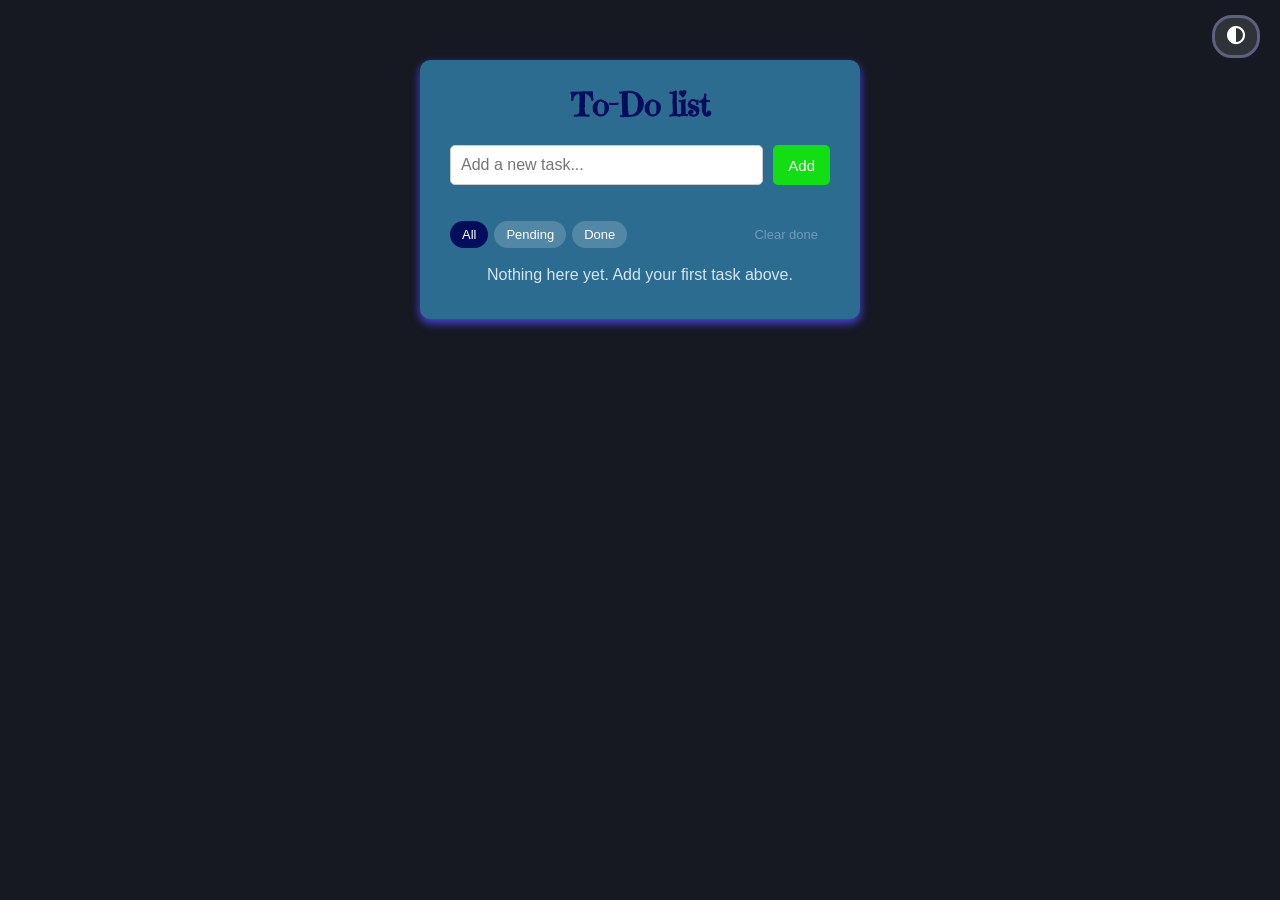
<file: index.html>
<!DOCTYPE html>
<html lang="en">
<head>
    <meta charset="UTF-8">
    <meta name="viewport" content="width=device-width, initial-scale=1.0">
    <meta name="description" content="A simple to-do list app with filters, themes and saved tasks.">
    <title>To-Do List App</title>
    <link rel="stylesheet" href="style.css">
    <link rel="stylesheet" href="https://cdnjs.cloudflare.com/ajax/libs/font-awesome/6.5.0/css/all.min.css">
</head>
<body>
    <div id="tooltip" class="custom-tooltip" role="tooltip"></div>
    <button id="themeToggle" class="theme-toggle" type="button" aria-label="Change theme" title="Change theme">
        <i class="fas fa-adjust"></i>
    </button>

    <main class="todo-container">
        <h1>To-Do list</h1>

        <form id="taskForm" class="input-section" autocomplete="off">
            <input type="text" id="taskInput" placeholder="Add a new task..." maxlength="120" aria-label="New task" />
            <button type="submit" class="add-btn">Add</button>
        </form>
        <p id="message" class="message" role="alert"></p>

        <div class="toolbar">
            <div class="filters" role="group" aria-label="Filter tasks">
                <button type="button" class="filter-btn active" data-filter="all">All</button>
                <button type="button" class="filter-btn" data-filter="pending">Pending</button>
                <button type="button" class="filter-btn" data-filter="completed">Done</button>
            </div>
            <button type="button" id="clearCompleted" class="clear-btn">Clear done</button>
        </div>

        <ul id="taskList"></ul>
        <p id="emptyState" class="empty-state"></p>
        <p id="counter" class="counter"></p>
    </main>

    <div class="name-bar">Dev. By Danlizy Ochieng</div>

    <script src="script.js"></script>
</body>
</html>
</file>
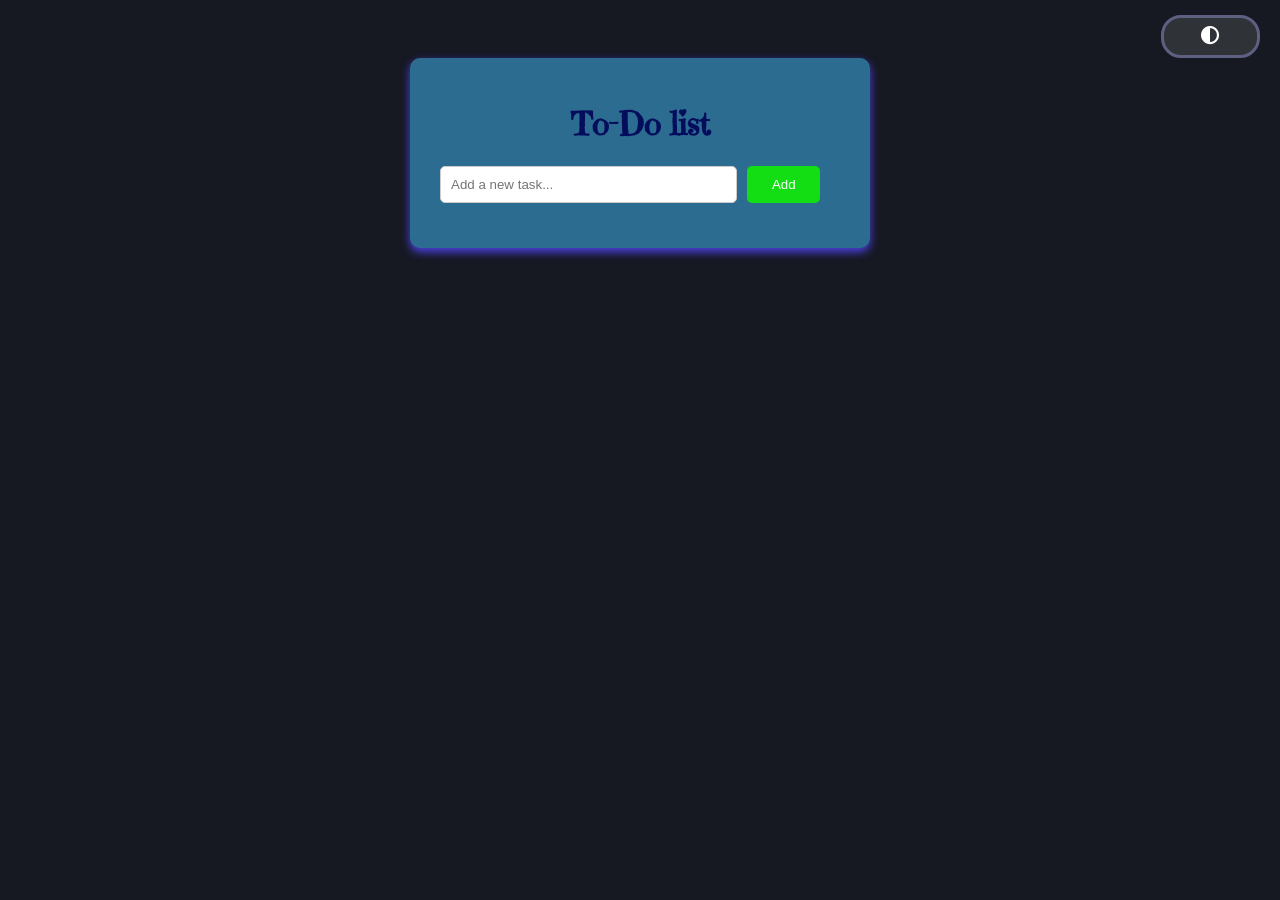
<file: ToDo_App/index.html>
<!DOCTYPE html>
<html lang="en">
<head>
    <meta charset="UTF-8">
    <meta name="viewport" content="width=device-width, initial-scale=1.0">
    <title>To-Do list App</title>
    <link rel="stylesheet" href="style.css">
    <link rel="stylesheet" href="https://cdnjs.cloudflare.com/ajax/libs/font-awesome/6.5.0/css/all.min.css">
</head>
<body>
    <div id="tooltip" class="custom-tooltip"></div>
    <button id="themeToggle"><i class="fas fa-adjust"></i></button>
    <div class="todo-container">
        <h1>To-Do list</h1>
        <div class="input-section">
            <input type="text" id="taskInput" placeholder="Add a new task..." />
            <button onclick ="addTask()">Add</button>
        </div>
        <ul id="taskList"></ul>
    </div>

    <div class="name-bar">Dev. By Danlizy Ochieng</div>

    <script src="script.js"></script>
</body>
</html>
</file>
<file: style.css>
@import url('https://fonts.googleapis.com/css2?family=Emilys+Candy&display=swap');

/* ---------- Theme variables (default = blue theme) ---------- */
:root {
    --bg: rgb(22, 24, 34);
    --card: #2c6c91;
    --card-shadow: 0 4px 10px rgb(77, 67, 230);
    --title: #040c5c;
    --text: #ffffff;
    --muted: #d6e6f0;
    --item-bg: #ffffff;
    --item-text: #111111;
    --item-border: #e0cdcd;
    --input-bg: #ffffff;
    --input-text: #111111;
    --input-border: #cccccc;
    --btn: rgb(19, 221, 19);
    --btn-hover: rgb(17, 167, 17);
    --btn-text: #ffffff;
    --chip: rgba(255, 255, 255, 0.18);
    --chip-active: #040c5c;
    --del: tomato;
    --del-hover: rgb(204, 50, 50);
    --done-hover: aqua;
    --error: #ffd0d0;
    --bar: #253441;
    --bar-text: #ffffff;
    --toggle-bg: #2f3236;
    --toggle-text: #ffffff;
}

body.light-mode {
    --bg: #f0f0f0;
    --card: #ffffff;
    --card-shadow: 0 4px 10px #aaaaaa;
    --title: #040c5c;
    --text: #111111;
    --muted: #555555;
    --input-border: #6088a0;
    --btn: #b9b8b8;
    --btn-hover: #9a9aa8;
    --btn-text: #121212;
    --chip: #e4e4e4;
    --chip-active: #2c6c91;
    --done-hover: rgb(196, 252, 252);
    --error: #b00020;
    --bar: #aaaaaa;
    --bar-text: #333333;
    --toggle-bg: #978874;
    --toggle-text: #3bbbb5;
    --item-border: #d8d8d8;
}

body.dark-mode {
    --bg: #121212;
    --card: #1e1e2f;
    --card-shadow: 0 4px 10px #444444;
    --title: #6088a0;
    --text: #e0e0e0;
    --muted: #a8a8b8;
    --item-bg: #2a2a3d;
    --item-text: #ffffff;
    --item-border: #34344d;
    --input-bg: #2a2a3d;
    --input-text: #ffffff;
    --input-border: #2c6c91;
    --btn: #2b2b4d;
    --btn-hover: #2c2c6d;
    --btn-text: #ffffff;
    --chip: #2b2b4d;
    --chip-active: #2c6c91;
    --del: #ff5c5c;
    --del-hover: #ff1a1a;
    --done-hover: rgb(197, 199, 199);
    --error: #ff9a9a;
}

/* ---------- Base ---------- */
* {
    box-sizing: border-box;
}

body {
    margin: 0;
    min-height: 100vh;
    font-family: Arial, Helvetica, sans-serif;
    background-color: var(--bg);
    color: var(--text);
    display: flex;
    justify-content: center;
    align-items: flex-start;
    padding: 60px 16px 80px;
    transition: background-color 0.3s ease, color 0.3s ease;
}

.todo-container {
    background: var(--card);
    padding: 25px 30px;
    border-radius: 10px;
    box-shadow: var(--card-shadow);
    width: 100%;
    max-width: 440px;
    transition: background-color 0.3s ease, box-shadow 0.3s ease;
}

h1 {
    font-family: 'Emilys Candy', Arial, sans-serif;
    text-align: center;
    color: var(--title);
    margin: 0 0 20px;
}

/* ---------- Form ---------- */
.input-section {
    display: flex;
    gap: 10px;
    margin-bottom: 8px;
}

input {
    flex: 1;
    min-width: 0;
    padding: 10px;
    border-radius: 5px;
    border: 1px solid var(--input-border);
    background-color: var(--input-bg);
    color: var(--input-text);
    font-size: 16px;
}

input:focus-visible,
button:focus-visible,
li:focus-visible {
    outline: 3px solid #ffbf47;
    outline-offset: 2px;
}

button {
    padding: 10px 15px;
    border: none;
    background-color: var(--btn);
    color: var(--btn-text);
    border-radius: 5px;
    cursor: pointer;
    font-size: 15px;
    transition: background-color 0.2s ease, transform 0.1s ease;
}

button:hover {
    background-color: var(--btn-hover);
}

button:active {
    transform: scale(0.97);
}

.message {
    min-height: 20px;
    margin: 0 0 8px;
    font-size: 14px;
    color: var(--error);
}

/* ---------- Filters ---------- */
.toolbar {
    display: flex;
    justify-content: space-between;
    align-items: center;
    flex-wrap: wrap;
    gap: 8px;
    margin-bottom: 16px;
}

.filters {
    display: flex;
    gap: 6px;
}

.filter-btn {
    padding: 6px 12px;
    font-size: 13px;
    border-radius: 20px;
    background-color: var(--chip);
    color: var(--text);
}

.filter-btn:hover {
    background-color: var(--chip);
    filter: brightness(1.15);
}

.filter-btn.active,
.filter-btn.active:hover {
    background-color: var(--chip-active);
    color: #ffffff;
}

.clear-btn {
    padding: 6px 12px;
    font-size: 13px;
    background-color: transparent;
    color: var(--muted);
    text-decoration: underline;
}

.clear-btn:hover {
    background-color: transparent;
    color: var(--text);
}

.clear-btn:disabled {
    opacity: 0.4;
    cursor: default;
    text-decoration: none;
}

/* ---------- List ---------- */
ul {
    list-style-type: none;
    padding: 0;
    margin: 0;
}

li {
    border: 1px solid var(--item-border);
    padding: 10px 12px;
    margin-bottom: 10px;
    background-color: var(--item-bg);
    color: var(--item-text);
    border-radius: 20px;
    display: flex;
    justify-content: space-between;
    align-items: center;
    gap: 10px;
    cursor: pointer;
    transition: background-color 0.2s ease, opacity 0.3s ease, transform 0.3s ease;
}

li span {
    flex: 1;
    min-width: 0;
    overflow-wrap: anywhere;
}

li.enter {
    animation: fadeIn 0.4s ease;
}

@keyframes fadeIn {
    from {
        opacity: 0;
        transform: translateY(-10px);
    }
    to {
        opacity: 1;
        transform: translateY(0);
    }
}

li.completed {
    text-decoration: line-through;
    color: grey;
}

li.completed:hover {
    background-color: var(--done-hover);
}

.delete-btn {
    background-color: var(--del);
    color: white;
    padding: 5px 10px;
    font-size: 13px;
    flex-shrink: 0;
}

.delete-btn:hover {
    background-color: var(--del-hover);
}

.fade-out {
    opacity: 0;
    transform: scale(0.95);
}

.empty-state {
    text-align: center;
    color: var(--muted);
    margin: 18px 0 6px;
}

.counter {
    text-align: right;
    font-size: 13px;
    color: var(--muted);
    margin: 10px 0 0;
}

/* ---------- Theme toggle ---------- */
.theme-toggle {
    position: absolute;
    top: 15px;
    right: 20px;
    padding: 8px 12px;
    background-color: var(--toggle-bg);
    color: var(--toggle-text);
    border: solid #5d6081;
    border-radius: 20px;
    font-size: 18px;
    z-index: 1000;
}

.theme-toggle:hover {
    background-color: #222222;
}

/* ---------- Name bar (sliding credit) ---------- */
.name-bar {
    position: fixed;
    bottom: 0;
    left: 100%;
    background: var(--bar);
    color: var(--bar-text);
    padding: 10px 20px;
    border-radius: 8px 0 0 0;
    font-size: 18px;
    white-space: nowrap;
    width: max-content;
    animation: slideLeft 8s linear infinite;
}

@keyframes slideLeft {
    from {
        left: 100%;
    }
    to {
        left: 0;
    }
}

/* ---------- Tooltip ---------- */
.custom-tooltip {
    position: fixed;
    background-color: lightblue;
    color: #000;
    padding: 6px 10px;
    border-radius: 5px;
    box-shadow: 0 2px 8px rgba(0, 0, 0, 0.2);
    font-size: 14px;
    pointer-events: none;
    display: none;
    z-index: 9999;
}

/* ---------- Responsive ---------- */
@media (max-width: 480px) {
    body {
        padding: 70px 12px 80px;
    }

    .todo-container {
        padding: 20px 16px;
    }

    .name-bar {
        font-size: 14px;
        padding: 8px 14px;
    }
}

@media (hover: none) {
    .custom-tooltip {
        display: none !important; /* no hover on touch screens */
    }
}

@media (prefers-reduced-motion: reduce) {
    .name-bar {
        animation: none;
        left: auto;
        right: 0;
    }

    li.enter {
        animation: none;
    }
}
</file>
<file: ToDo_App/style.css>
@import url('https://fonts.googleapis.com/css2?family=Emilys+Candy&display=swap');

body{
    font-family: Arial, Helvetica, sans-serif;
    background-color: rgb(22, 24, 34);
    display: flex;
    justify-content: center;
    padding: 50px;
}

.todo-container{
    background: #2c6c91;
    padding: 25px 30px;
    border-radius: 10px;
    box-shadow: 0 4px 10px rgb(77, 67, 230);
    width: 100%;
    max-width: 400px;
}


h1{
    font-family: Emilys Candy;
    text-align: center;
    color:#040c5c;
}

.input-section{
    display: flex;
    gap: 10px;
    margin-bottom: 20px;
    width: 3000px;
    
}

input{
    float: 1;
    padding: 10px;
    border-radius: 5px;
    border: 1px solid #ccc;
    width:30cap;
    flex-wrap: wrap;
}

button{
    padding: 10px 15px;
    border: none;
    background-color: rgb(19, 221, 19);
    color: white;
    border-radius: 5px;
    cursor: pointer;
    width: 8cap;
}

button:hover {
    background-color: rgb(17, 167, 17);
}

button.add-btn:hover {
    background-color: rgb(17, 167, 17);
}

ul{
    list-style-type: none;
    padding: 0;
}

li {
    border: solid #333;
    border-color: #e0cdcd;
    padding: 10px;
    margin-bottom: 10px;
    background-color: white;
    border-radius: 20px;
    display: flex;
    justify-content: space-between;
    align-items: flex-start;
    flex-wrap: wrap;
    word-break: break-word;
    
}


li {
    opacity: 0;
    transform: translateY(-10px);
    animation: fadeIn 0.4s ease forwards;
}

@keyframes fadeIn {
    to {
        opacity: 1;
        transform: translateY(0);
    }
}


li.completed{
    text-decoration: line-through;
    color: grey;
}


li.completed:hover{
    background-color: aqua;
}

.delete-btn{
    background-color: tomato;
    color: white;
    border: none;
    padding: 5px 8px;
    border-radius: 5px;
    cursor: pointer;
}

.delete-btn:hover {
    background-color: rgb(204, 50, 50);
}

#themeToggle{
    position: absolute;
    top: 15px;
    right: 20px;
    padding: 8px 12px;
    background-color: #2f3236;
    color: white;
    border: none;
    border-radius: 5px;
    cursor:pointer;
    z-index: 1000;
    font-size: 18px;
    border: solid #5d6081;
    border-radius:20px;
    box-shadow:#aaa;
}

.name-bar {
    position: fixed;
    bottom: 0;
    left: 100%;
    background: #253441;
    color: white;
    padding: 10px 20px;
    border-radius: 8px 0 0 0;
    font-size: 18px;
    white-space: nowrap;
    width: max-content;
    animation: slideLeft 8s linear infinite;
}

@keyframes slideLeft {
    0% {
        left: 100%;
        transform: translateX(0);
    }
    100% {
        left: 0;
        transform: translateX(0);
    }
}

#themeToggle:hover{
    background-color: #222;
}


body.light-mode{
    background-color: #f0f0f0;
    color:black;
}

body.light-mode .todo-container{
    background: #ffffff;
    box-shadow: 0 4px 10px #aaa;
}

body.light-mode input{
    background-color: white;
    color: black;
    border: solid #6088a0;
}

body.light-mode li{
    background-color: white;
    color: black;
}

body.light-mode li.completed:hover{
    background-color: rgb(196, 252, 252);
}

body.light-mode button{
    background-color: #b9b8b8;
    color: #121212;
}

body.light-mode button:hover{
    background-color: #c0c0cf;
    color: white;
}

body.light-mode .delete-btn{
    background-color: tomato;
}

body.light-mode .delete-btn:hover{
    background-color: #c9302c;
}

body.light-mode .name-bar{
    background-color: #aaa;
    color: #444;
}


body.dark-mode{
    background-color: #121212;
    color: #e0e0e0;
}

body.dark-mode .todo-container{
    background: #1e1e2f;
    box-shadow: 0 4px 10px #444;
}

body.dark-mode .todo-container h1{
    color: #6088a0;
}

body.dark-mode input{
    background-color: #2a2a3d;
    color: white;
    border: solid #2c6c91;
}

body.dark-mode li{
    background-color: #2a2a3d;
    color: white;
}

body.dark-mode li.completed:hover{
    background-color: rgb(197, 199, 199);
}

body.dark-mode button{
    background-color: #2b2b4d;
    color: white;
}

body.dark-mode button:hover{
    background-color: #2c2c6d;
    color: white;
}


body.dark-mode .delete-btn{
    background-color: #ff5c5c;
}

body.dark-mode .delete-btn:hover{
    background-color: #ff1a1a;
}

.custom-tooltip {
    position: fixed;
    background-color: lightblue;
    color: #000;
    padding: 6px 10px;
    border-radius: 5px;
    box-shadow: 0 2px 8px rgba(0, 0, 0, 0.2);
    font-size: 14px;
    pointer-events: none;
    display: none;
    z-index: 9999;
}

.fade-out {
    opacity: 0;
    transform: scale(0.95);
    transition: all 0.3s ease;
}
</file>
